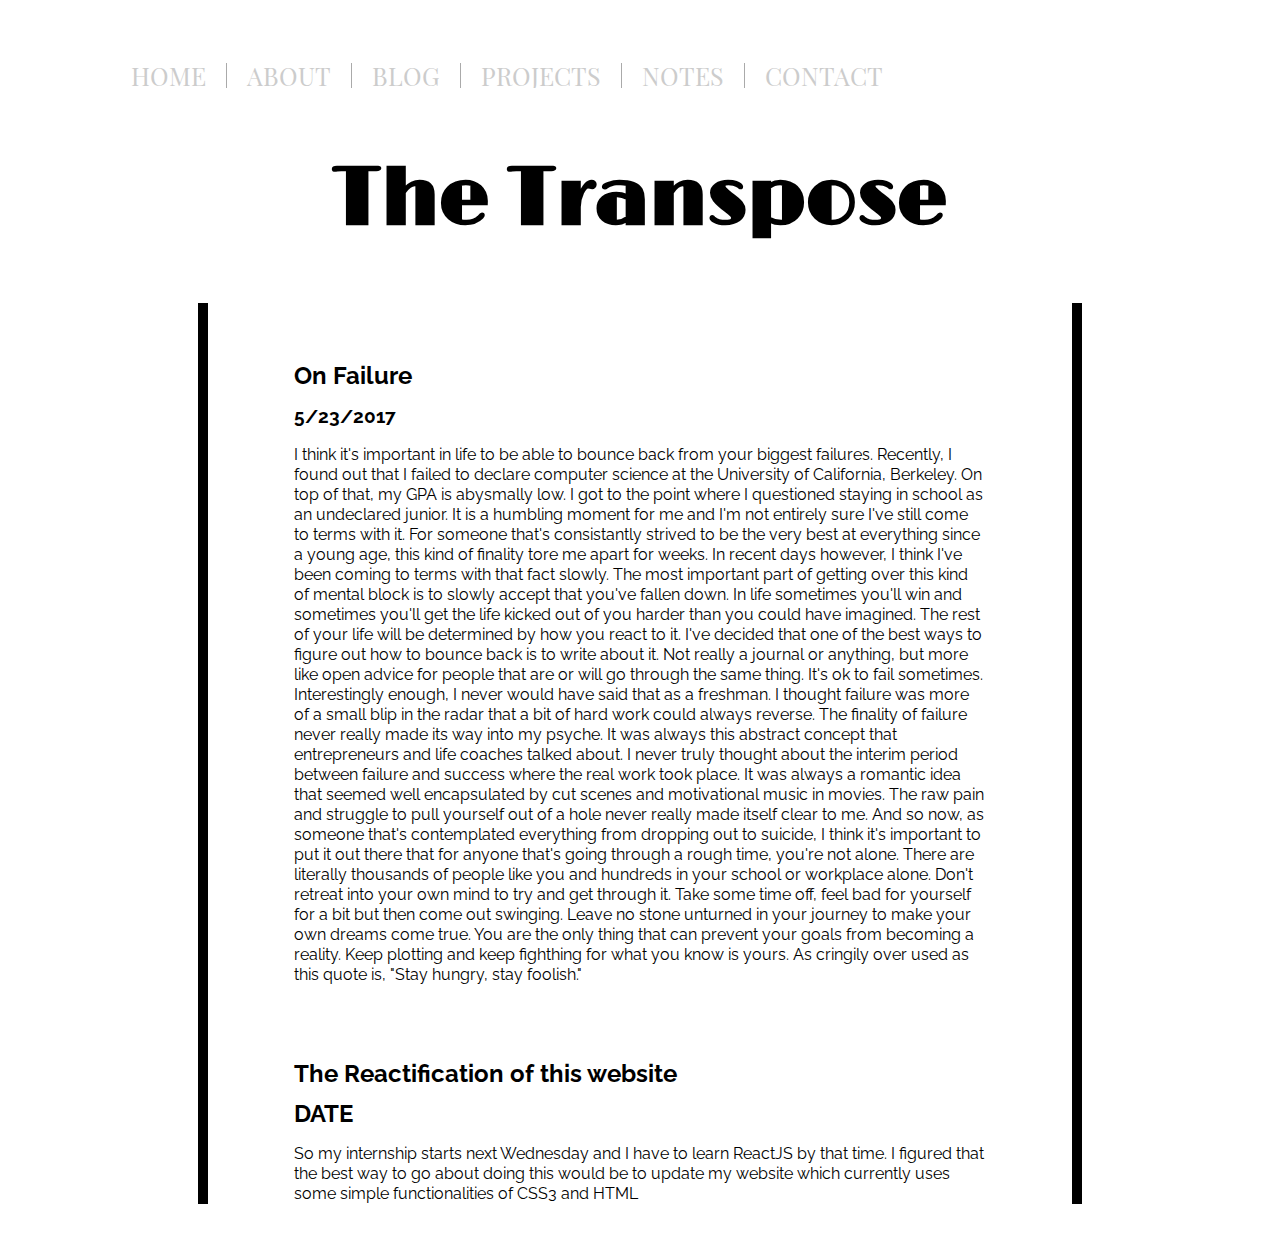
<file: blog.html>
<!doctype html>
<head>
    <title>Blog</title>
    <link rel="short icon" href="favicon.ico">
    <link rel="stylesheet" type="text/css" href="blogcss.css">
    <link href="https://fonts.googleapis.com/css?family=Limelight" rel="stylesheet">
    <link href="https://fonts.googleapis.com/css?family=Raleway" rel="stylesheet">
</head>
<nav>
    <ul>
        <li><a href="index.html">Home</a></li>
        <li><a href="about.html">About</a></li>
        <li><a href="blog.html">Blog</a></li>
        <li><a href="projects.html">Projects</a></li>
        <li><a href="notes.html">Notes</a></li>
        <li><a href="contact.html">Contact</a></li>
    </ul>
</nav>

<h1>The Transpose</h1>
<!--<br>
<br>
<br>-->

<body>
    <div class="test">
    <div class="post">
    <p>
        <h2>On Failure</h2>
        <h3>5/23/2017</h3>
        I think it's important in life to be able to bounce back from your biggest failures. Recently, I found out
        that I failed to declare computer science at the University of California, Berkeley. On top of that,
        my GPA is abysmally low. I got to the point where I questioned staying in school as an undeclared junior. It is a humbling moment
        for me and I'm not entirely sure I've still come to terms with it. For someone that's consistantly strived to be 
        the very best at everything since a young age, this kind of finality tore me apart for weeks. In 
        recent days however, I think I've been coming to terms with that fact slowly. The most important part of getting
        over this kind of mental block is to slowly accept that you've fallen down. In life sometimes you'll win and sometimes
        you'll get the life kicked out of you harder than you could have imagined. The rest of your life will be determined by how you react to it.
        I've decided that one of the best ways to figure out how to bounce back is to write about it. Not really a journal
        or anything, but more like open advice for people that are or will go through the same thing. It's ok to fail sometimes.
        Interestingly enough, I never would have said that as a freshman. I thought failure was more of a small blip in the radar
        that a bit of hard work could always reverse. The finality of failure never really made its way into my psyche. It 
        was always this abstract concept that entrepreneurs and life coaches talked about. I never truly thought about 
        the interim period between failure and success where the real work took place. It was always a romantic idea that 
        seemed well encapsulated by cut scenes and motivational music in movies. The raw pain and struggle to pull yourself
        out of a hole never really made itself clear to me. And so now, as someone that's contemplated everything from dropping
        out to suicide, I think it's important to put it out there that for anyone that's going through a rough time, you're not alone.
        There are literally thousands of people like you and hundreds in your school or workplace alone. Don't retreat into your own 
        mind to try and get through it. Take some time off, feel bad for yourself for a bit but then come out swinging. Leave no stone 
        unturned in your journey to make your own dreams come true. You are the only thing that can prevent your goals from becoming 
        a reality. Keep plotting and keep fighthing for what you know is yours. As cringily over used as this quote is, "Stay hungry,
        stay foolish."
    </p>
    </div>
    <div class="post">
        <h2>The Reactification of this website</h2>
        <h2> DATE </h2>
        <p>
            So my internship starts next Wednesday and I have to learn ReactJS by that time. I figured that the best way to go about 
            doing this would be to update my website which currently uses some simple functionalities of CSS3 and HTML 
        </p>
    </div>

</body>
</file>
<file: blogcss.css>
@import url('https://fonts.googleapis.com/css?family=Playfair+Display+SC');

html {
    background-color: white;
    -webkit-background-size: cover;
    -moz-background-size: cover;
    -o-background-size: cover;
    background-size: cover;
    height: 90%;
}

.head {
    font-family: 'Playfair Display SC', serif;
    size: cover;
    text-align: center;
}

nav {
    margin: 5%;
}

ul {
    overflow: auto;
    list-style-type: none;
}

li {
    height: 25px;
    float: left;
    margin-right: 0px;
    border-right: 1px solid #aaa;
    padding: 0 20px;
}

li:last-child {
    border-right: none;
}

li a {
    text-decoration: none;
    color: #ccc;
    font: 25px/1 'Playfair Display SC', serif;
    text-transform: uppercase;
    
    -webkit-transition: all 0.5s ease;
    -moz-transition: all 0.5s ease;
    -o-transition: all 0.5s ease;
    -ms-transition: all 0.5s ease;
    transition: all 0.5s ease;
}

li a:hover {
    color: #666;
}

li.active a {
    font-weight: bold;
    color: #333;
}
body {
    font-family: font-family: 'Playfair Display SC', serif;
    text-align: center;
    padding-bottom: 2%;
}
h1 {
    font-weight: bold;
    font-family: 'Limelight', cursive;
    font-size: 500%;
/*    color: floralwhite;*/
}
p { 
    border-right: 50px solid-black;
}
.post {
    margin-right: 10%;
    margin-left: 10%;
    font-family: 'Raleway', sans-serif;
    text-align: left;
    line-height: 20px;
    padding-top: 5%;
}

.test {
    height:100%;
    width:100;
    border:0;
    border-left:10px; 
    border-right: 10px;
    border-style:solid;
    border-color:black;
    margin-left:15%;
    margin-right:15%;
}
</file>
